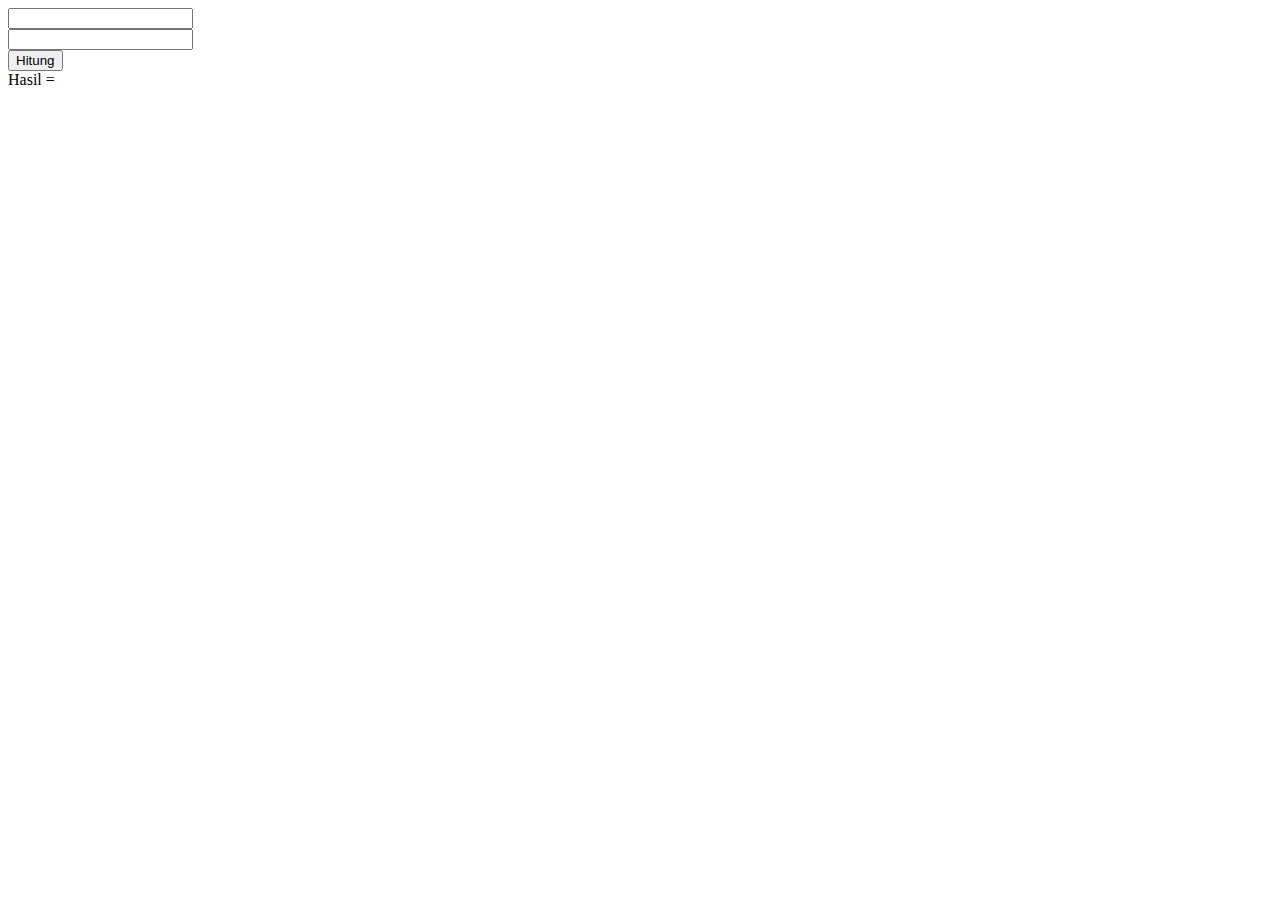
<file: index.html>
<!DOCTYPE html>
<html lang="en">
<head>
  <meta charset="UTF-8">
  <meta name="viewport" content="width=device-width, initial-scale=1.0">
  <title>Document</title>
</head>
<body>
  <div>
    <input type="number" id="angka1" >
  </div>
  <div>
    <input type="number" id="angka2" >
  </div>
  <div>
    <button>Hitung</button>
  </div>
  <div>
    Hasil = <span></span>
  </div>

  <script src="./script.js"></script>
</body>
</html>
</file>
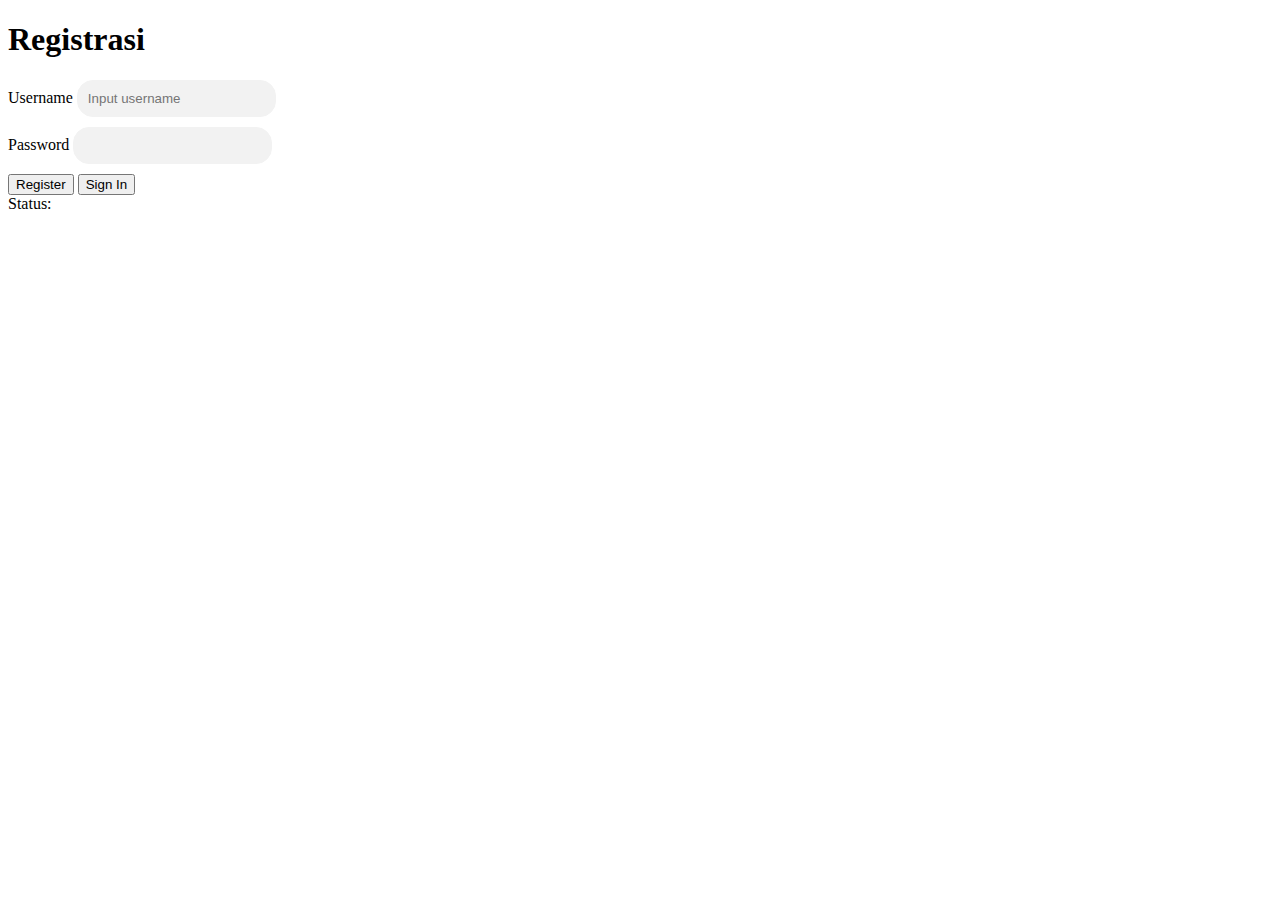
<file: login.html>
<!DOCTYPE html>
<html lang="en">
<head>
  <meta charset="UTF-8">
  <meta name="viewport" content="width=device-width, initial-scale=1.0">
  <title>Log In</title>
  <link rel="stylesheet" href="./style.css">
</head>
<body>
  <h1>Registrasi</h1>
  <div>
    <label>Username</label>
    <input type="text" id="input-username" placeholder="Input username">
  </div>
  <div>
    <label>Password</label>
    <input type="password" id="input-password">
  </div>
  <div>
    <button id="btn-register">Register</button>
    <button id="btn-signin">Sign In</button>
  </div>
  <div>
    Status: <span id="txt-hasil"></span>
  </div>


  <script src="./login.js"></script>
</body>
</html>
</file>
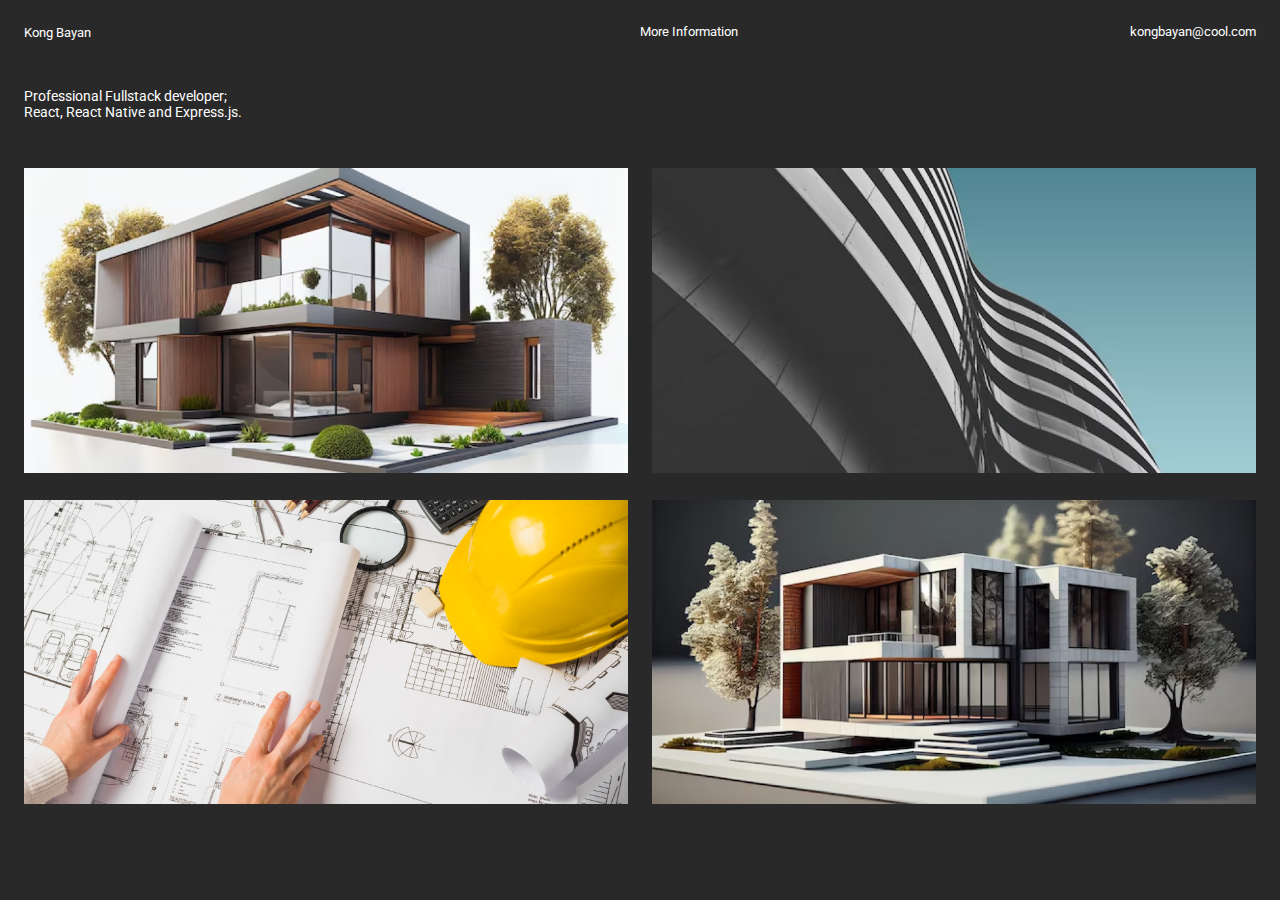
<file: portfolio.html>
<!DOCTYPE html>
    <html lang="en">
    <head>
    <meta charset="UTF-8">
    <meta name="viewport" content="width=device-width, initial-scale=1.0">
    <title>Yanwar Asoy</title>
    <link rel="preconnect" href="https://fonts.googleapis.com">
    <link rel="preconnect" href="https://fonts.gstatic.com" crossorigin>
    <link href="https://fonts.googleapis.com/css2?family=Roboto&display=swap" rel="stylesheet"/>
    <link rel="stylesheet" href="./portfolio.css">
    </head>
    <body>
    <div class="container top">
        <div>
        <a href="#">Kong Bayan</a>
        </div>
        <div class="info-email">
        <a href="#">More Information</a>
        <a href="#">kongbayan@cool.com</a>
        </div>
    </div>
    <div class="container desc">
        Professional Fullstack developer; <br />
        React, React Native and Express.js.
    </div>
    <div class="projects">
        <div>
        <span>Deskripsi 001</span>
        <img src="./assets/Rectangle 1.png" alt="" />
        </div>
        <div>
        <span>Deskripsi 002</span>
        <img src="./assets/Rectangle 2.png" alt="" />
        </div>
        <div>
        <span>Deskripsi 001</span>
        <img src="./assets/Rectangle 3.png" alt="" />
        </div>
        <div>
        <span>Deskripsi 002</span>
        <img src="./assets/Rectangle 4.png" alt="" />
        </div>
    </div>

    <script>
        let divs = document.querySelectorAll(".projects > div");

        for (let div of divs) {
        div.addEventListener("mouseenter", function (e) {
            console.log("mouse masuk");
            e.target.children[0].style.display = "initial"
        })

        div.addEventListener("mouseleave", function (e) {
            console.log("mouse keluar");
            e.target.children[0].style.display = "none"
        })
        }
    </script>
    </body>
    </html>
</file>
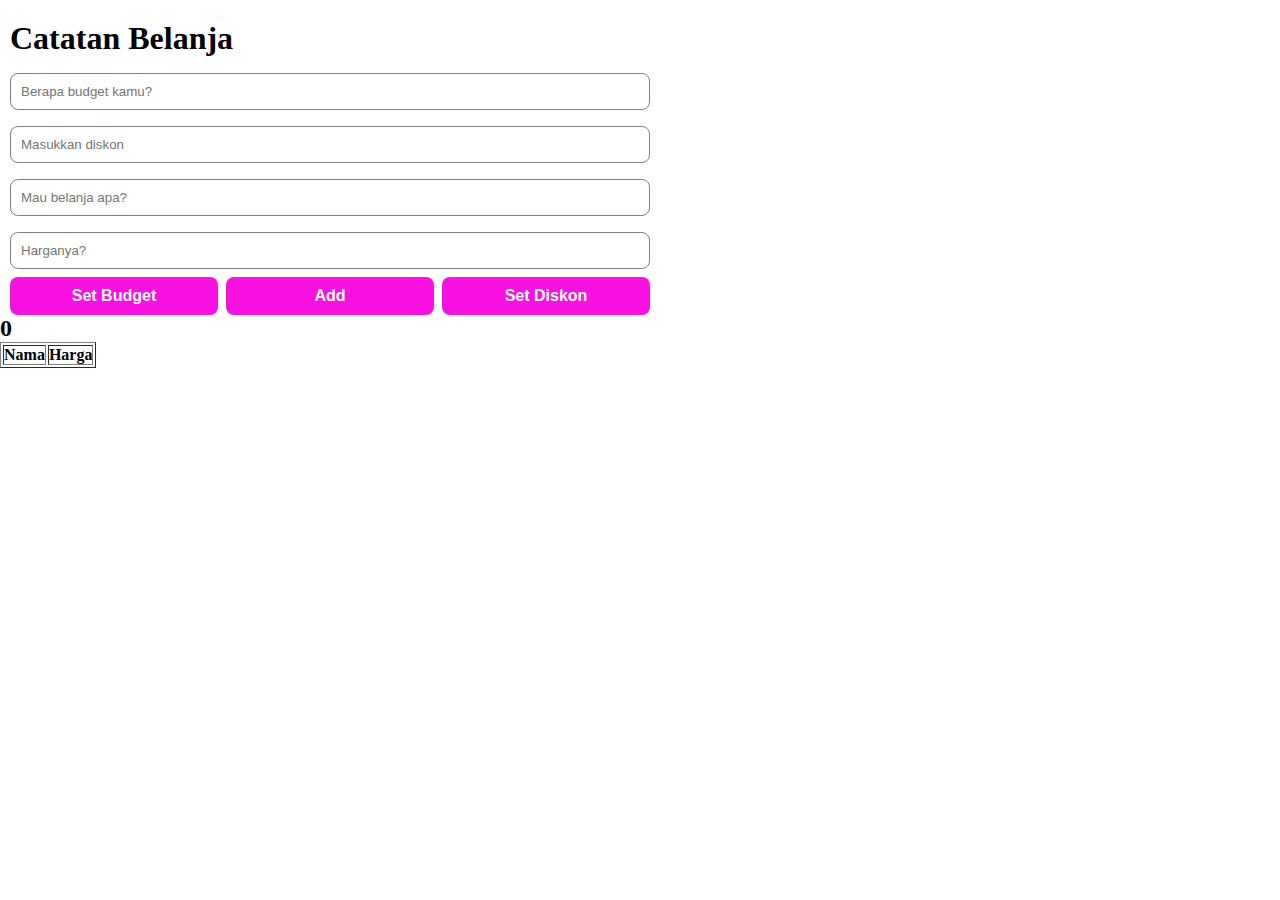
<file: todo.html>
<!DOCTYPE html>
<html lang="en">
<head>
  <meta charset="UTF-8">
  <meta name="viewport" content="width=device-width, initial-scale=1.0">
  <title>Catatan</title>
  <style>
    * {
      box-sizing: border-box;
      margin: 0;
      padding: 0;
    }

    .danger {
      color: red
    }

    .aman {
      color: green
    }

    input {
      border: 1px solid gray;
      border-radius: 8px;
      padding: 10px;
    }

    button {
      border: none;
      border-radius: 8px;
      padding: 10px;
      display: block;
      width: 100%;
      background-color: #F911E2;
      font-size: 1em;
      font-weight: 600;
      color: #fff;
    }

    /* Smartphone portrait */
    @media screen and (max-width: 400px) {
      h1 {
        background-color: red;
        font-size: 1.5em
      }
    }

    @media screen and (min-width: 401px) and (max-width: 1024px) {
      h1 {
        /* background-color: yellow; */
        font-size: 1.5em;
      }
    }

    .container {
      display: flex;
      flex-direction: column;
      gap: 8px;
      width: 50%;
      margin-left: 10px;
      margin-top: 20px;
    }

    .column {
      display: flex;
      flex-direction: column;
      gap: 16px
    }
    
    .row {
      display: flex;
      gap: 8px;
    }
  </style>
</head>
<body>
  <div class="container">
    <div class="column">
      <h1>Catatan Belanja</h1>
      <input type="number" id="input-budget" placeholder="Berapa budget kamu?">
      <input type="number" id="input-diskon" placeholder="Masukkan diskon">
      <input type="text" id="input-todo" placeholder="Mau belanja apa?" />
      <input type="number" id="input-harga" placeholder="Harganya?" />
    </div>
    <div class="row">
      <button id="set-budget">Set Budget</button>
      <button id="tambah-item">Add</button>
      <button id="set-diskon">Set Diskon</button>
    </div>
  </div>

  <h2 id="total-harga-keseluruhan">0</h2>
  <table border="1">
    <thead>
      <tr>
        <th>Nama</th>
        <th>Harga</th>
      </tr>
    </thead>
    <tbody class="list-item"></tbody>
  </table>
  <ul id="daftar-item">
  </ul>



  <script src="./todo.js"></script>
</body>
</html>
</file>
<file: style.css>
input {
  border: 1px solid #f2f2f2;
  padding: 10px;
  border-radius: 16px;
  background-color: #f2f2f2;
  margin-bottom: 10px;
}
</file>
<file: portfolio.css>
* {
  box-sizing: border-box;
  margin: 0;
  padding: 0;
  font-family: Roboto, Arial, Helvetica, sans-serif;
  font-size: 0.96em;
}

body {
  background-color: #292929;
}

.container {
  display: flex;
} 

.top {
  padding: 24px;
  gap: 16px;
  justify-content: space-between;
}

.top a {
  text-decoration: none;
  color: #fff;
}

.info-email {
  display: flex;
  justify-content: space-between;
  width: 50%;
}

.desc {
  padding: 24px;
  color: #fff
}

img {
  width: 100%;
}

.projects {
  padding: 24px;
  display: grid;
  grid-template-columns: repeat(2, 1fr);
  gap: 24px;
}

.projects div > span {
  position: absolute;
  padding: 16px;
  background-color: #292929;
  color: #fff;
  margin-top: 10px;
  margin-left: 10px;
}


.projects div > span {
  display: none;
}

/* .projects div:hover {
  display: inherit;
} */
</file>
